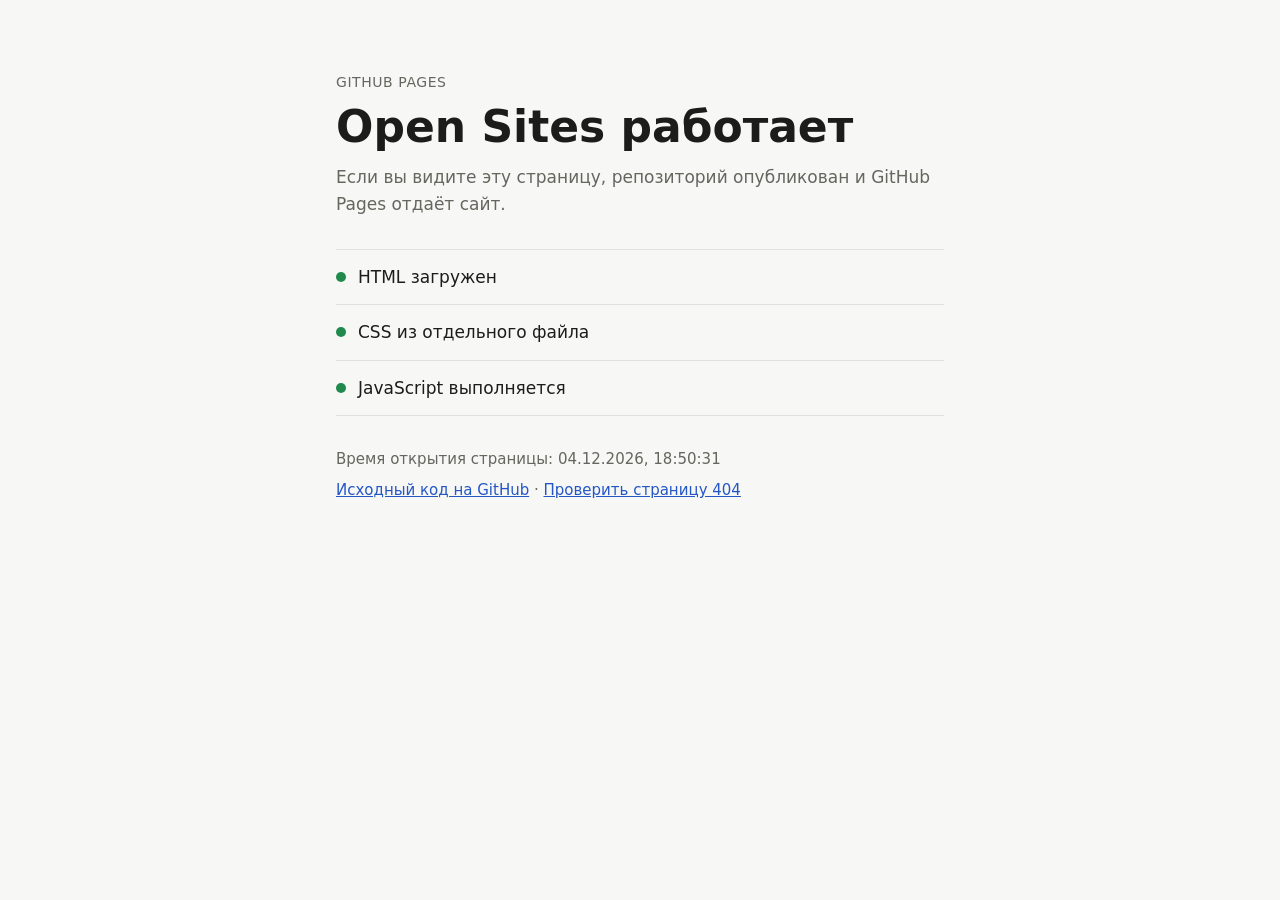
<file: index.html>
<!doctype html>
<html lang="ru">
<head>
  <meta charset="utf-8">
  <meta name="viewport" content="width=device-width, initial-scale=1">
  <title>Open Sites</title>
  <meta name="description" content="Тестовый сайт на GitHub Pages">
  <link rel="stylesheet" href="styles.css">
</head>
<body>
  <main class="wrap">
    <p class="eyebrow">GitHub Pages</p>
    <h1>Open Sites работает</h1>
    <p class="lead">Если вы видите эту страницу, репозиторий опубликован и GitHub Pages отдаёт сайт.</p>

    <ul class="checks">
      <li class="ok"><span class="dot"></span>HTML загружен</li>
      <li id="css-check" class="pending"><span class="dot"></span>CSS из отдельного файла</li>
      <li id="js-check" class="pending"><span class="dot"></span>JavaScript выполняется</li>
    </ul>

    <p class="meta">Время открытия страницы: <time id="now">—</time></p>
    <p class="meta"><a href="https://github.com/s35561821-rgb/Open-Sites">Исходный код на GitHub</a> · <a href="missing-page">Проверить страницу 404</a></p>
  </main>
  <script src="script.js"></script>
</body>
</html>
</file>
<file: styles.css>
:root {
  --bg: #f7f7f5;
  --text: #1c1c1a;
  --muted: #66665f;
  --line: #e2e2dc;
  --ok: #1f8a4c;
  --pending: #b7791f;
  --link: #2457c5;
}

@media (prefers-color-scheme: dark) {
  :root {
    --bg: #141413;
    --text: #ededea;
    --muted: #a3a39b;
    --line: #2c2c2a;
    --ok: #4cc27f;
    --pending: #e0a84a;
    --link: #8fb0ff;
  }
}

* { box-sizing: border-box; }

body {
  margin: 0;
  background: var(--bg);
  color: var(--text);
  font: 17px/1.55 system-ui, -apple-system, "Segoe UI", Roboto, sans-serif;
}

.wrap {
  max-width: 640px;
  margin: 0 auto;
  padding: 72px 16px;
}

.eyebrow {
  margin: 0 0 8px;
  color: var(--muted);
  font-size: 14px;
  letter-spacing: .04em;
  text-transform: uppercase;
}

h1 {
  margin: 0 0 12px;
  font-size: clamp(32px, 6vw, 44px);
  line-height: 1.15;
}

.lead { margin: 0 0 32px; color: var(--muted); }

.checks {
  list-style: none;
  margin: 0 0 32px;
  padding: 0;
  border-top: 1px solid var(--line);
}

.checks li {
  display: flex;
  align-items: center;
  gap: 12px;
  padding: 14px 0;
  border-bottom: 1px solid var(--line);
}

.dot {
  width: 10px;
  height: 10px;
  border-radius: 50%;
  background: var(--pending);
  flex: none;
}

.checks .ok .dot,
.checks li.ok .dot { background: var(--ok); }

/* Этот селектор срабатывает, только если styles.css загрузился */
#css-check .dot { background: var(--ok); }

.meta { margin: 8px 0; color: var(--muted); font-size: 15px; }

a { color: var(--link); }
</file>
